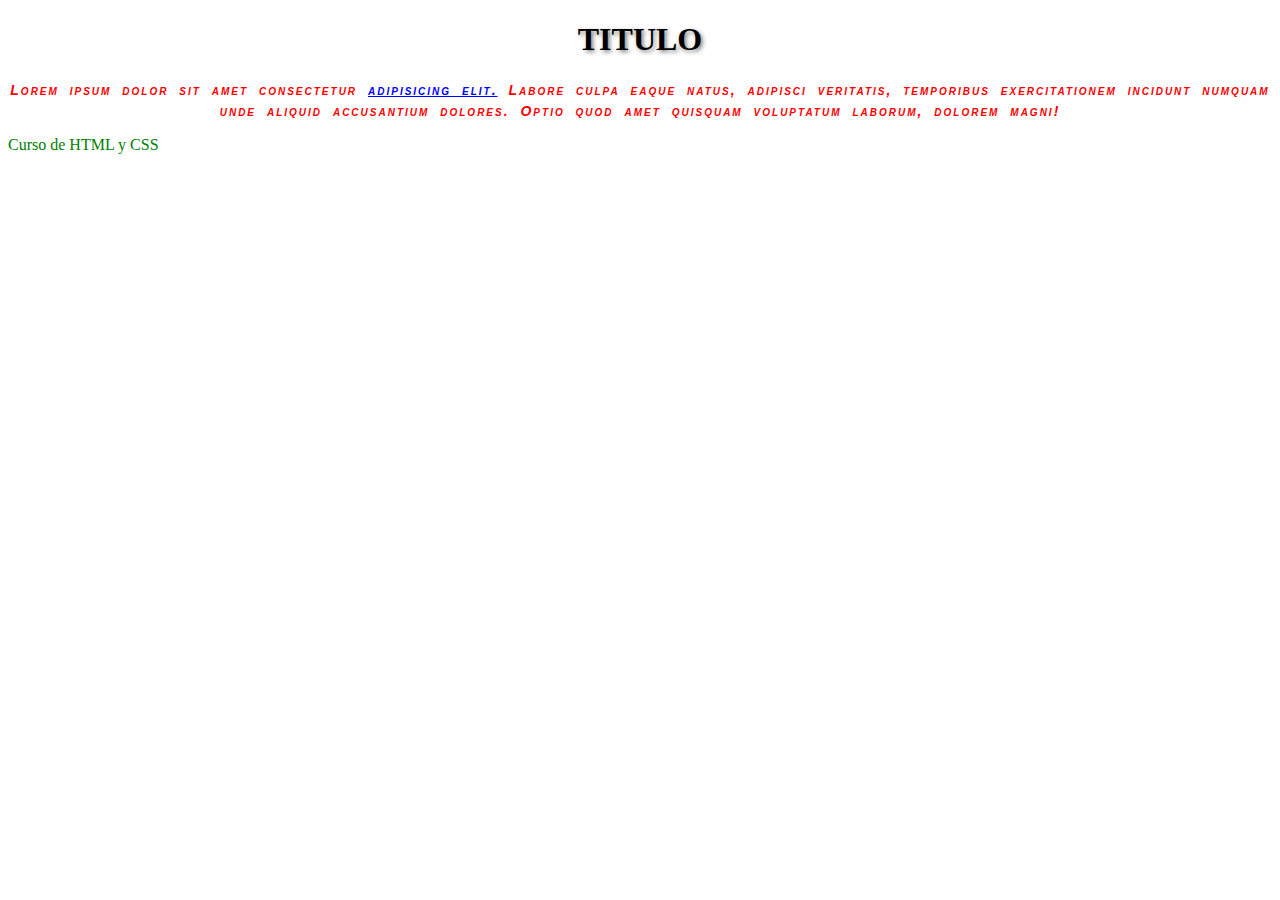
<file: CSS/Propiedades/index.html>
<!DOCTYPE html>
<html lang="en">
<head>
    <meta charset="UTF-8">
    <meta name="viewport" content="width=device-width, initial-scale=1.0">
    <title>Propiedades de texto</title>
    <link rel="stylesheet" href="styles.css">
</head>
<body>
    <h1>Titulo</h1>
    <p>
        Lorem ipsum dolor sit amet consectetur <span>adipisicing elit.</span> Labore culpa eaque natus, adipisci veritatis, temporibus exercitationem incidunt numquam unde aliquid accusantium dolores. Optio quod amet quisquam voluptatum laborum, dolorem magni!
    </p>
    <a href="https://www.youtube.com/watch?v=ELSm-G201Ls&t=7817s">Curso de HTML y CSS</a>
</body>
</html>
</file>
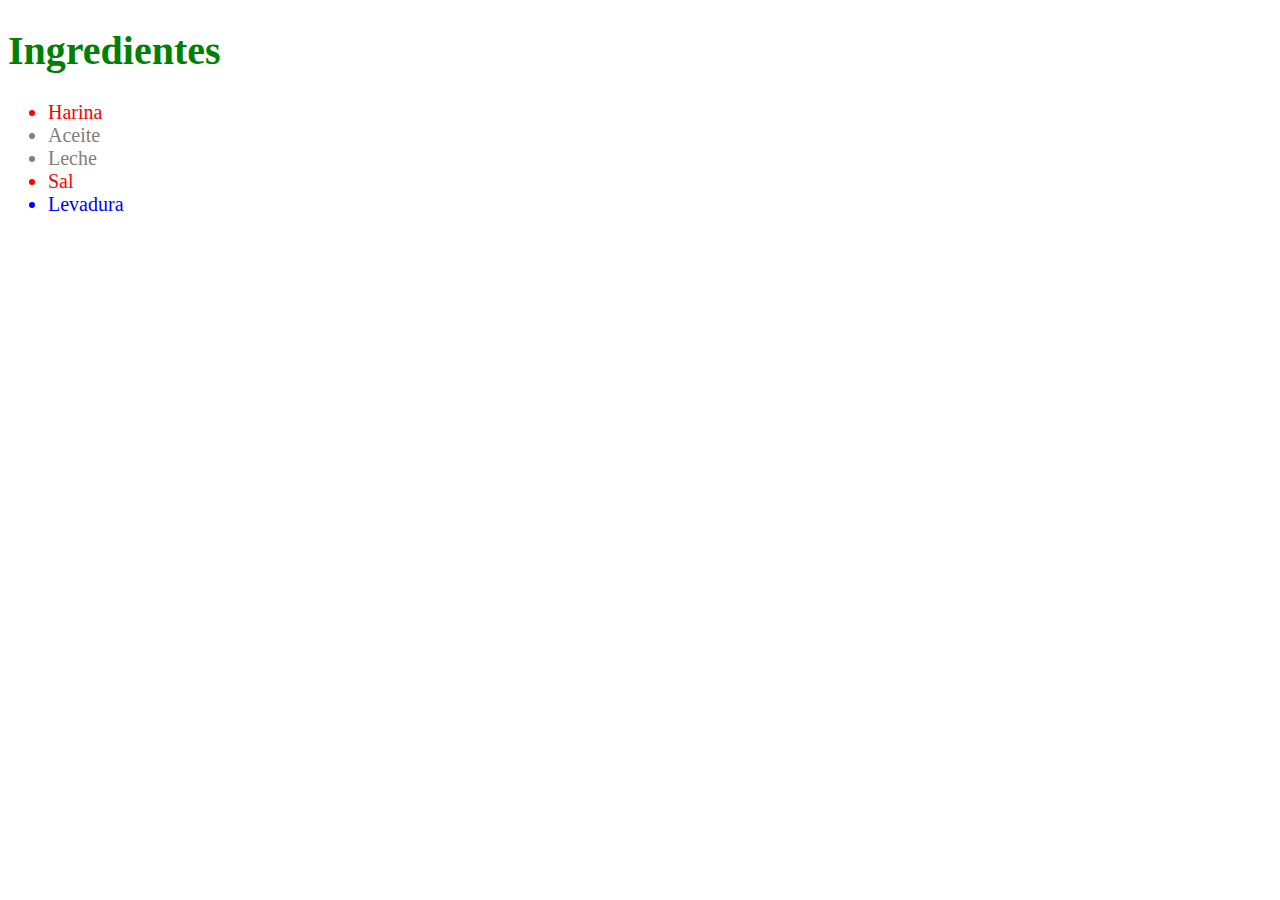
<file: CSS/Selectores/index.html>
<!DOCTYPE html>
<html lang="en">
<head>
    <meta charset="UTF-8">
    <meta name="viewport" content="width=device-width, initial-scale=1.0">
    <title>Selectores</title>
    <link rel="stylesheet" href="styles.css">
</head>
<body>
    <h1>Ingredientes</h1>
    <ul>
        <li class="ingrediente-faltante">Harina</li>
        <li>Aceite</li>
        <li>Leche</li>
        <li class="ingrediente-faltante">Sal</li>
        <li id="ingrediente-secreto">Levadura</li>
    </ul>
</body>
</html>
</file>
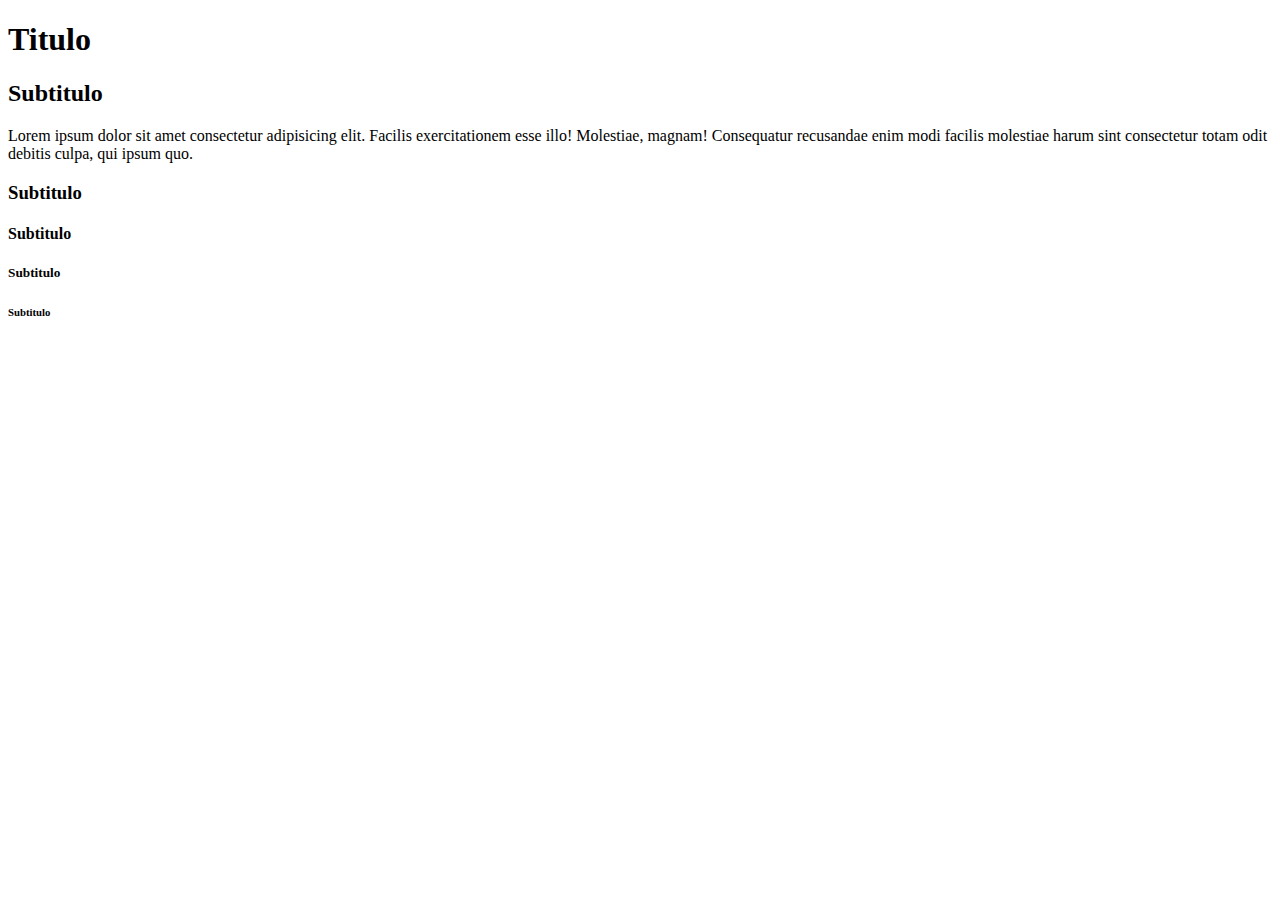
<file: HTML/Encabezados.html>
<!DOCTYPE html>
<html lang="en">
<head>
    <meta charset="UTF-8">
    <meta name="viewport" content="width=device-width, initial-scale=1.0">
    <title>Document</title>
</head>
<body>
	<h1>Titulo</h1> 
	<h2>Subtitulo</h2>
    	<p> 
            Lorem ipsum dolor sit amet consectetur adipisicing elit. 
			Facilis exercitationem esse illo! Molestiae, magnam! 
			Consequatur recusandae enim modi facilis molestiae harum sint 
			consectetur totam odit debitis culpa, qui ipsum quo.
		</p>
	<h3>Subtitulo</h3>
	<h4>Subtitulo</h4>
	<h5>Subtitulo</h5>
	<h6>Subtitulo</h6>
</body>
</html>
</file>
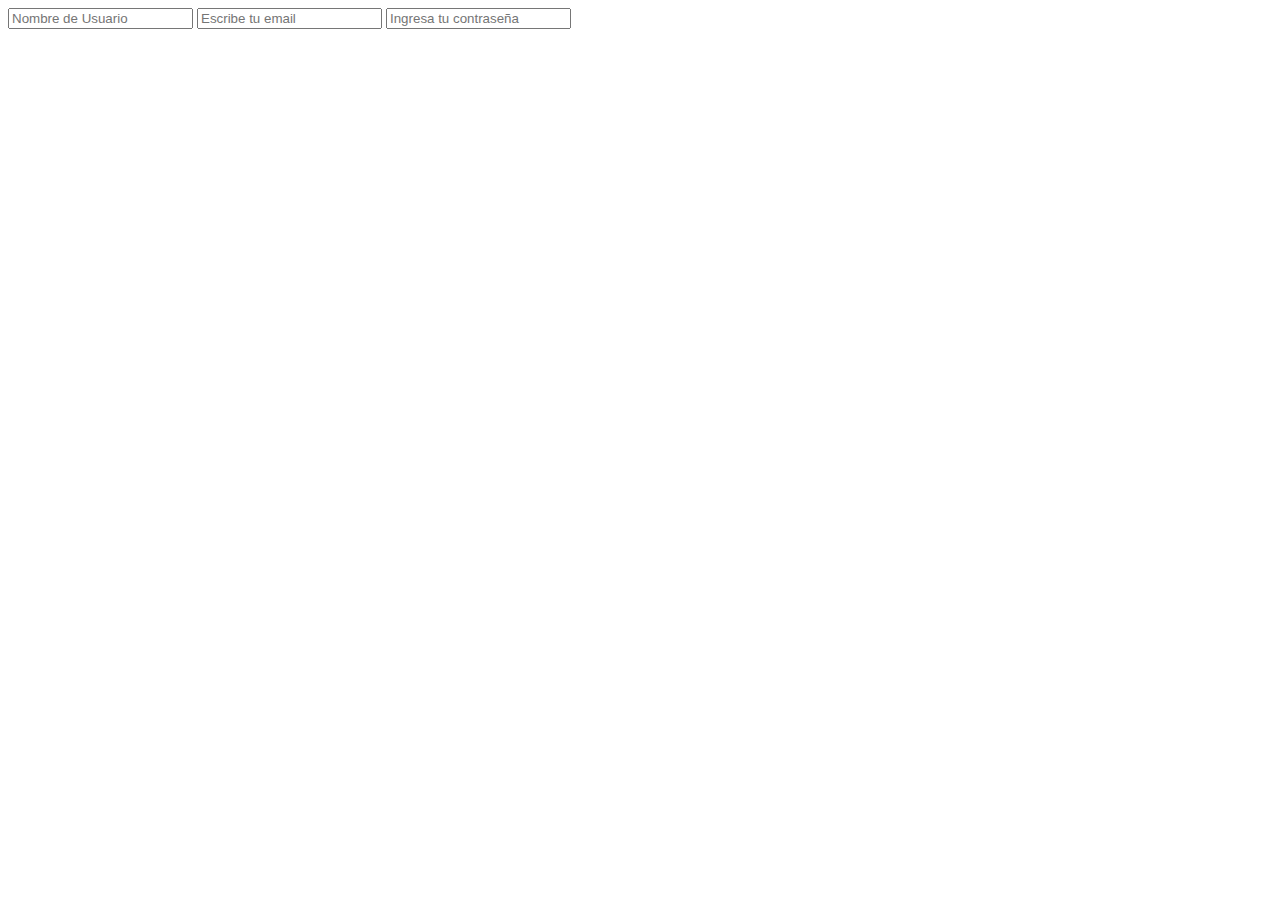
<file: HTML/Formularios.html>
<!DOCTYPE html>
<html lang="en">
<head>
    <meta charset="UTF-8">
    <meta name="viewport" content="width=device-width, initial-scale=1.0">
    <title>Document</title>
</head>
<body>
    <form>
        <input type="text" required name="username" placeholder="Nombre de Usuario">
        <input type="email" required name="email" placeholder="Escribe tu email">
        <input type="password" required name="password" placeholder="Ingresa tu contraseña">
    </form>
</body>
</html>
</file>
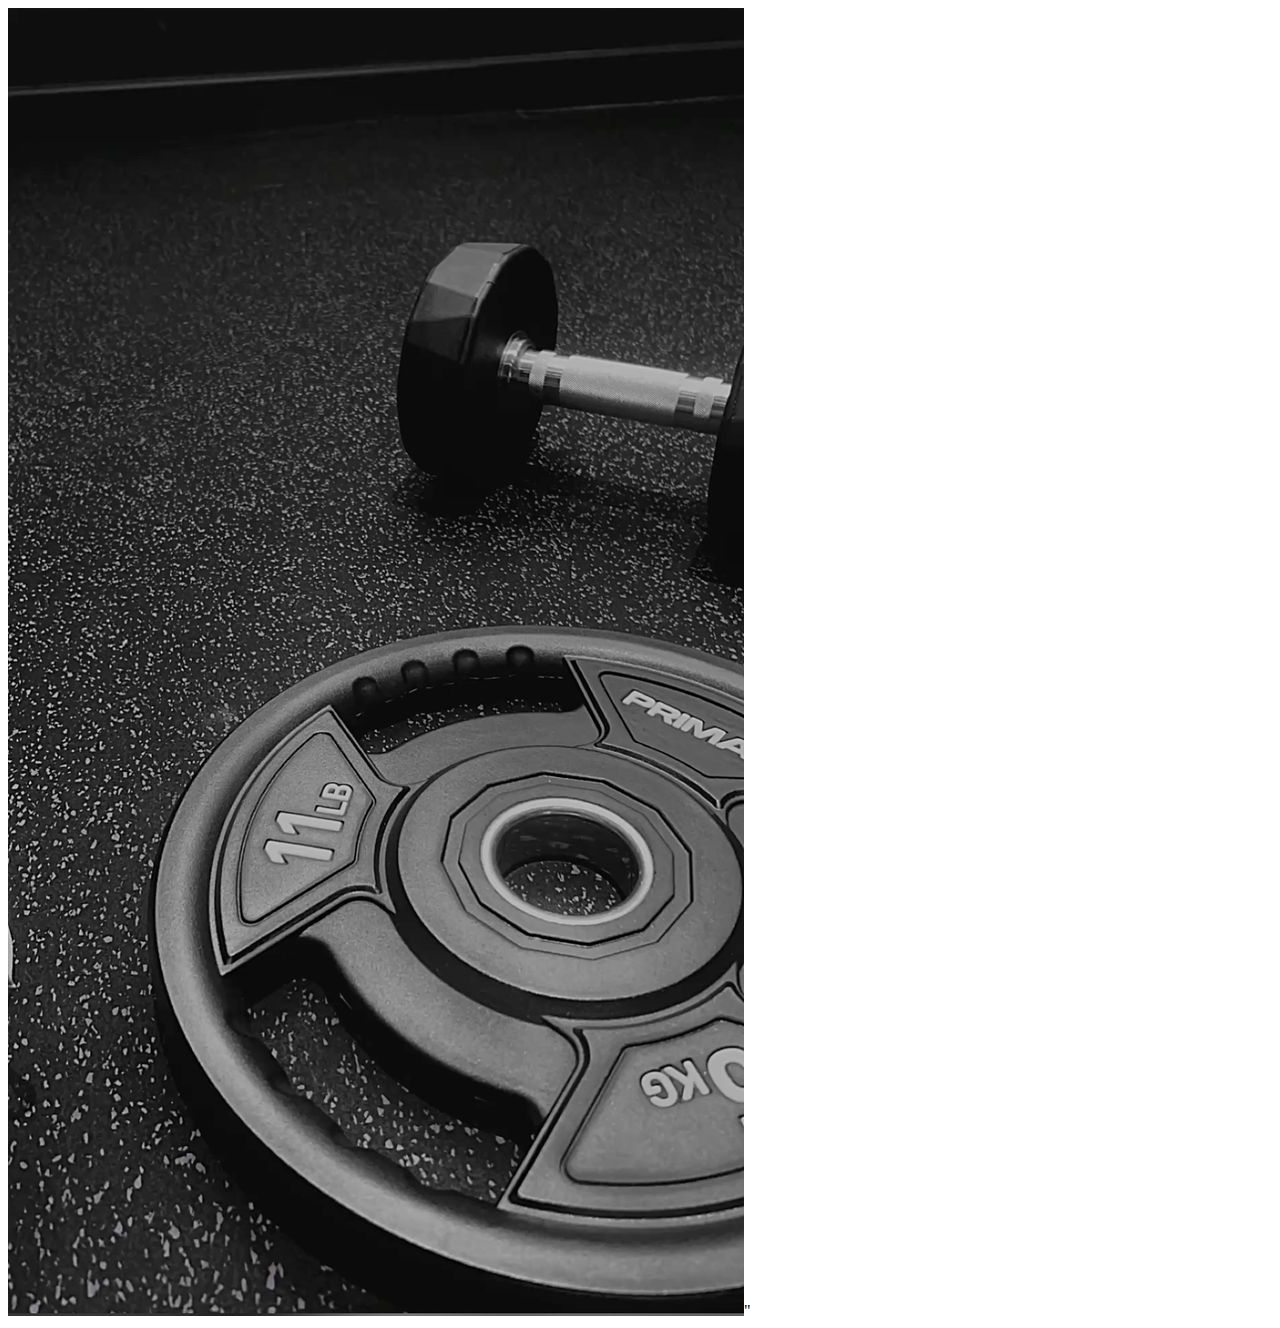
<file: HTML/Imagenes.html>
<!DOCTYPE html>
<html lang="en">
<head>
    <meta charset="UTF-8">
    <meta name="viewport" content="width=device-width, initial-scale=1.0">
    <title>Document</title>
</head>
<body>
    <img src="./Images/Gym.jpeg" alt="Gym Image" />"
</body>
</html>
</file>
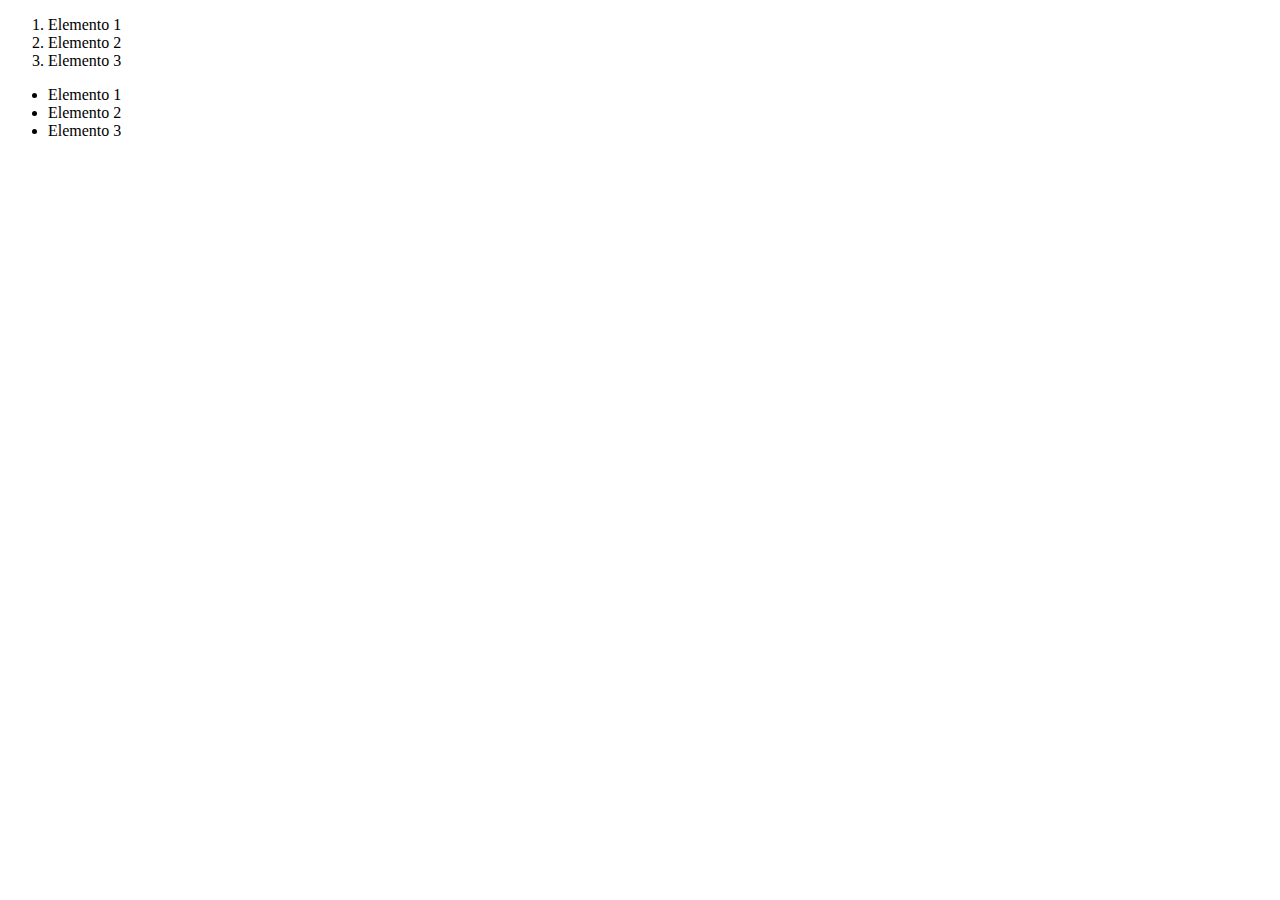
<file: HTML/Listas.html>
<!DOCTYPE html>
<html lang="en">
<head>
    <meta charset="UTF-8">
    <meta name="viewport" content="width=device-width, initial-scale=1.0">
    <title>Document</title>
</head>
<body>
    <ol>
		<li>Elemento 1</li>
		<li>Elemento 2</li>
		<li>Elemento 3</li>
	</ol>
	<ul>
		<li>Elemento 1</li>
		<li>Elemento 2</li>
		<li>Elemento 3</li>
	</ul>
</body>
</html>
</file>
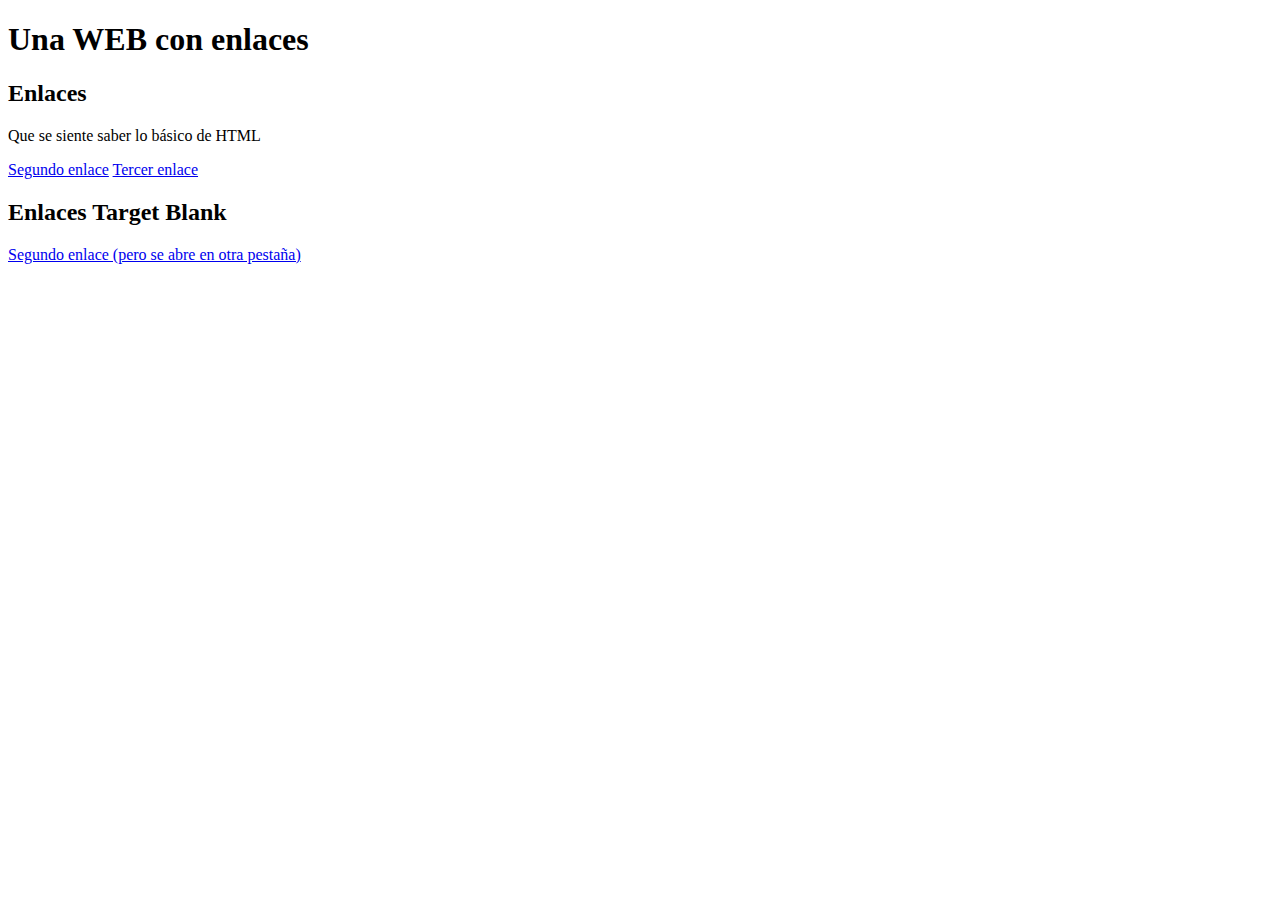
<file: HTML/Enlaces/Enlace1.html>
<!DOCTYPE html>
<html lang="en">
<head>
    <meta charset="UTF-8">
    <meta name="viewport" content="width=device-width, initial-scale=1.0">
    <title>Document</title>
</head>
<body>
    <h1 title="Titulo de la pagina">Una WEB con enlaces</h1>
	<h2 title="Subtitulo de la pagina">Enlaces</h2>
	<p>
        Que se siente saber lo básico de HTML
	</p>
	<a href="enlace2.html">Segundo enlace</a>
	<a href="enlace3.html">Tercer enlace</a>

    <h2>Enlaces Target Blank</h2>
    <a href="enlace2.html" target="_blank">Segundo enlace (pero se abre en otra pestaña)</a>
</body>
</html>
</file>
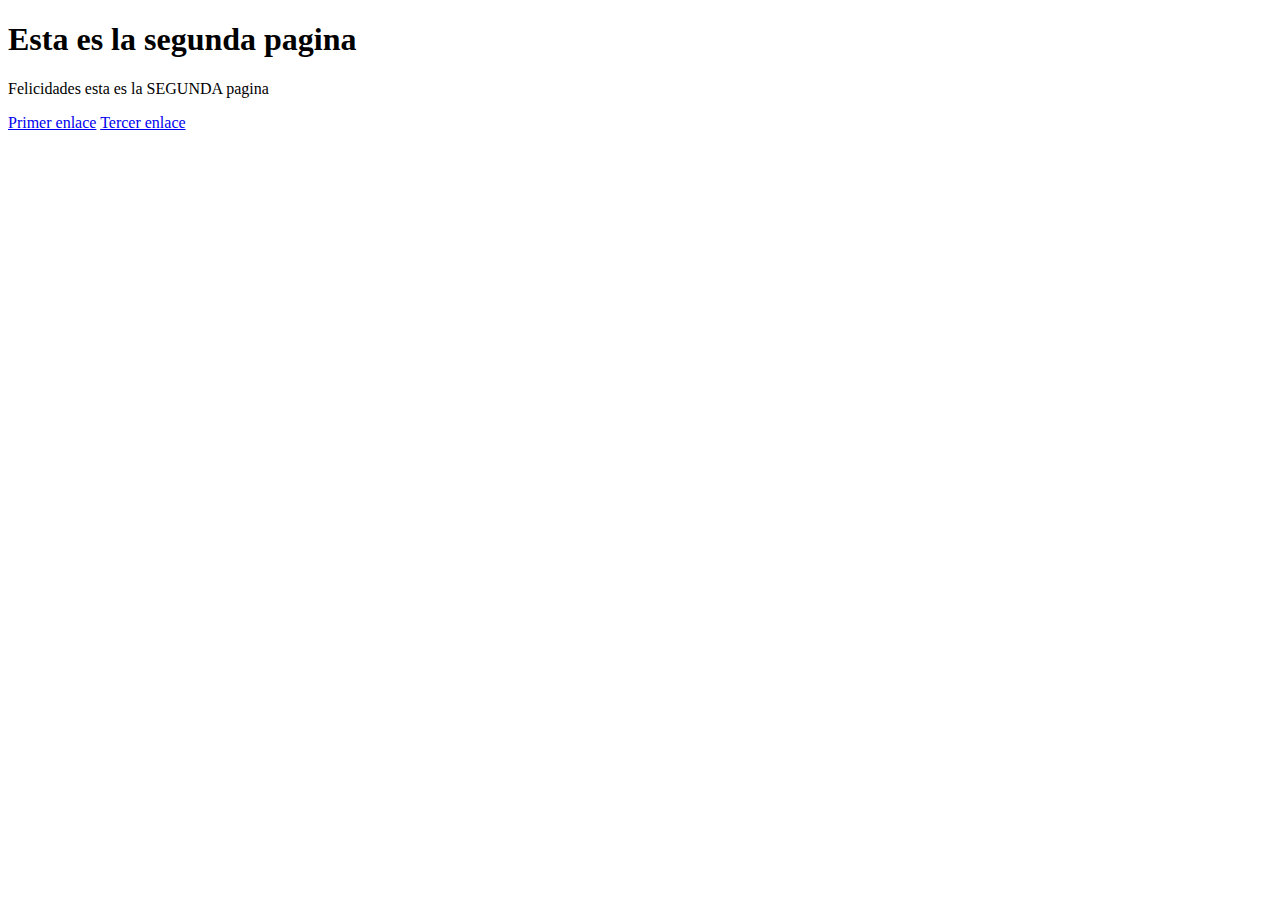
<file: HTML/Enlaces/Enlace2.html>
<!DOCTYPE html>
<html lang="en">
<head>
    <meta charset="UTF-8">
    <meta name="viewport" content="width=device-width, initial-scale=1.0">
    <title>Document</title>
</head>
<body>
    <h1>Esta es la segunda pagina</h1>
	<p>
		Felicidades esta es la SEGUNDA pagina
	</p>
	<a href="enlace1.html">Primer enlace</a>
	<a href="enlace3.html">Tercer enlace</a>
</body>
</html>
</file>
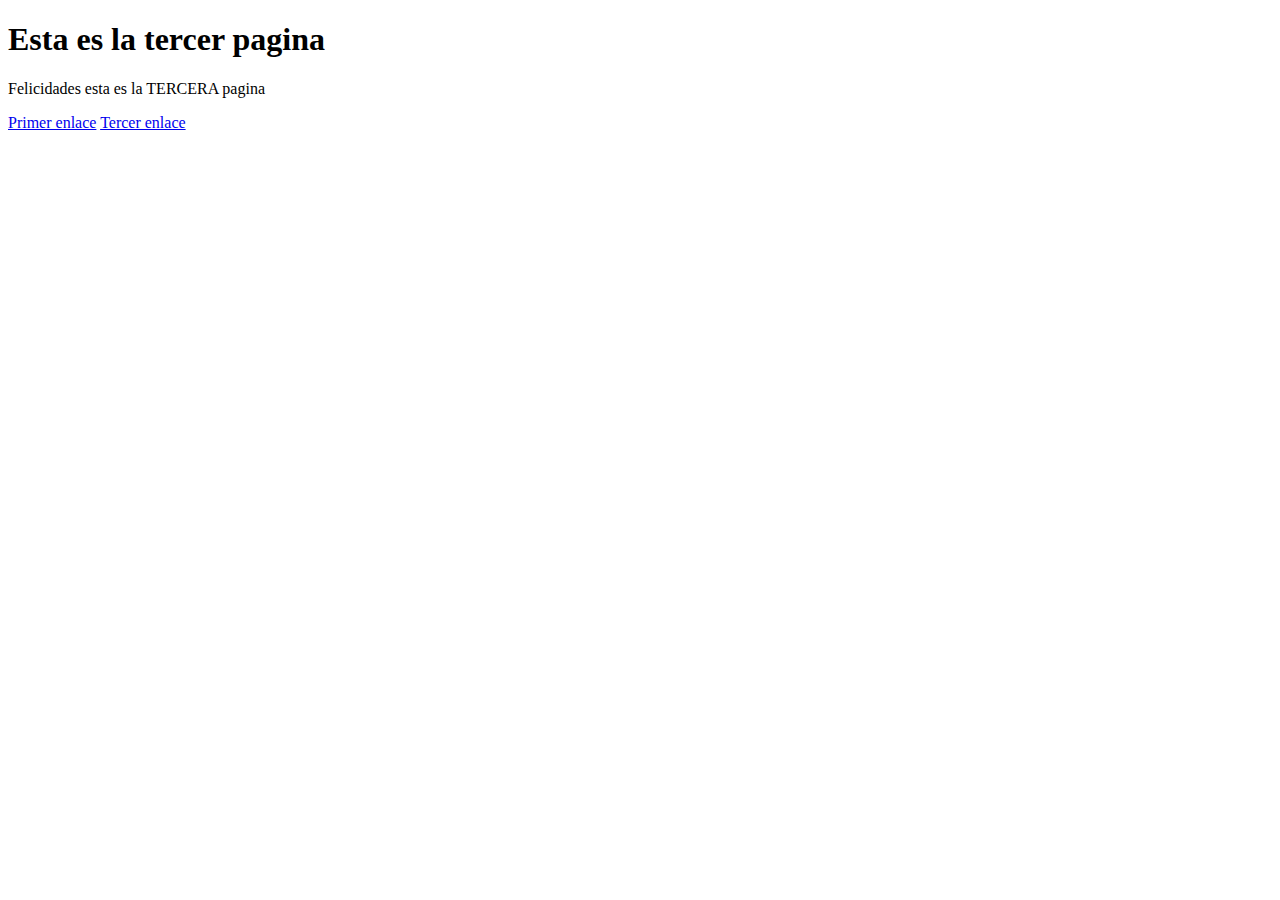
<file: HTML/Enlaces/Enlace3.html>
<!DOCTYPE html>
<html lang="en">
<head>
    <meta charset="UTF-8">
    <meta name="viewport" content="width=device-width, initial-scale=1.0">
    <title>Document</title>
</head>
<body>
    <h1>Esta es la tercer pagina</h1>
	<p>
		Felicidades esta es la TERCERA pagina
	</p>
	<a href="enlace1.html">Primer enlace</a>
	<a href="enlace3.html">Tercer enlace</a>
</body>
</html>
</file>
<file: CSS/Propiedades/styles.css>
p {
    color: red;
    font-family: 'popins', sans-serif;
    font-size: 14px;
    font-weight: bold; /* 0 700 */;
    font-style: italic;
    font-variant: small-caps;
    line-height: 1.5;
    text-align: center;
    text-decoration: none;
    letter-spacing: 2px;
    word-spacing: 5px;
    line-height: 1.5;
}

span {
    text-decoration: underline;
    color: blue;
}

a { 
    color: green;
    text-decoration: none;
}

h1 {
    text-align: center;
    text-transform: uppercase;
    text-shadow: 2px 2px 4px rgba(0,0,0,0.5);
}
</file>
<file: CSS/Selectores/styles.css>
h1 {
    font-size: 40px;
    color: green;
}

li {
    font-size: 20px;
    color : grey
}

.ingrediente-faltante {
    font-size: 20px;
    color: red
}

#ingrediente-secreto {
    font-size: 20px;
    color: blue;
}
</file>
